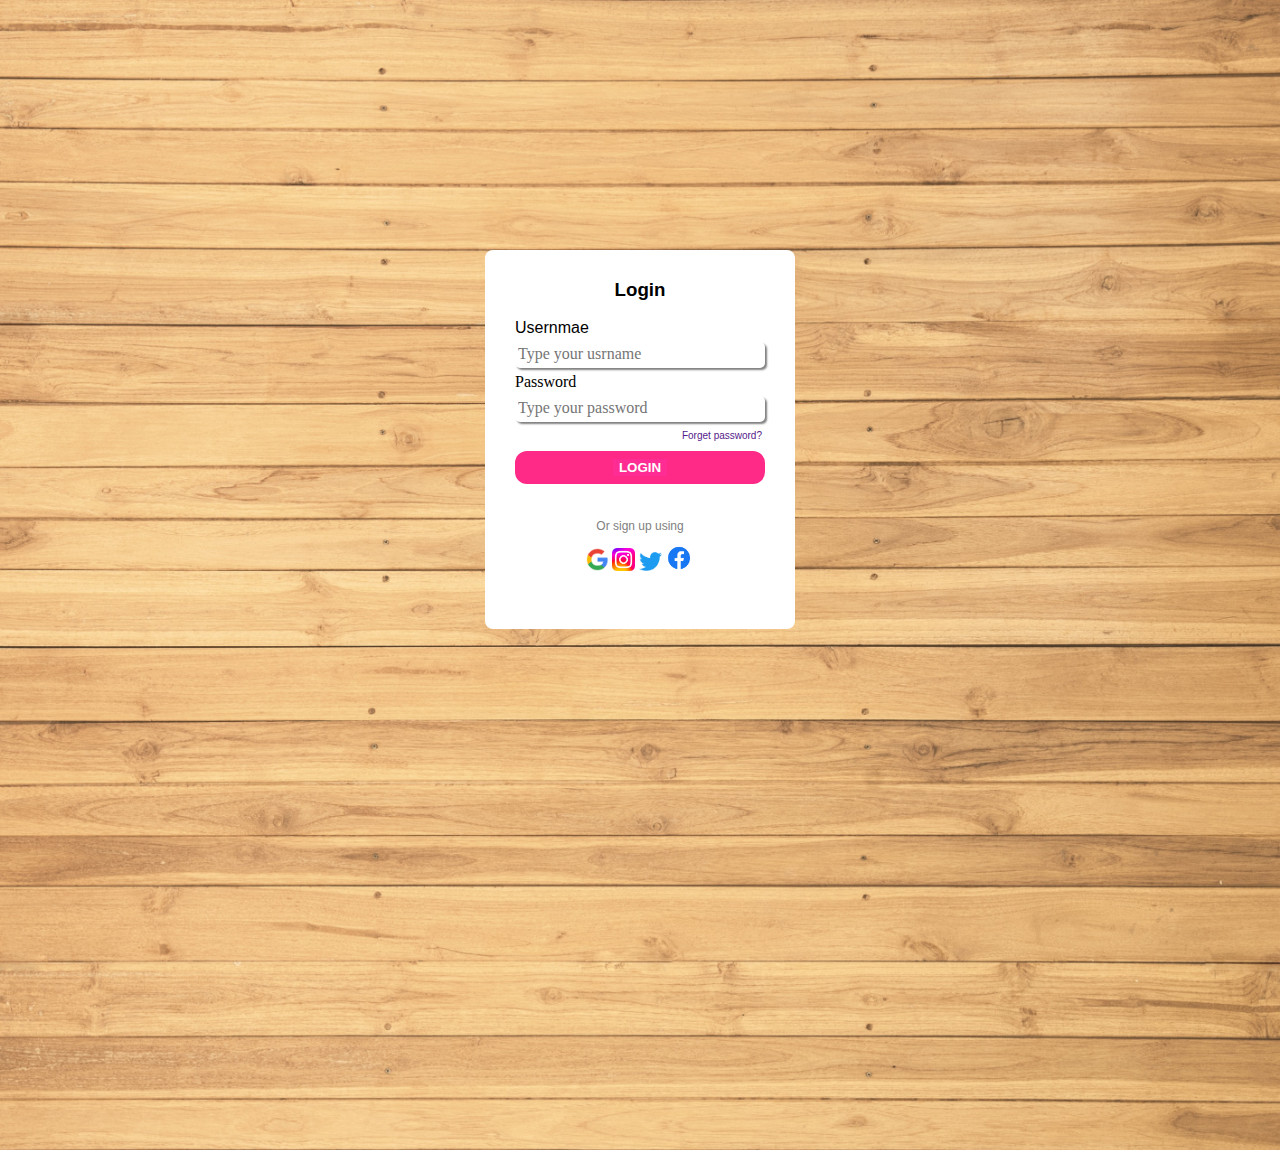
<file: image/index.html>
<!DOCTYPE html>
<html lang="en">

<head>
    <meta charset="UTF-8" />
    <meta http-equiv="X-UA-Compatible" content="IE=edge" />
    <meta name="viewport" content="width=device-width, initial-scale=1.0" />
    <title>Login Page</title>
    <link rel="stylesheet" href="signup1.css" />
</head>

<body>
    
    <div class="logindiv">
        <h3>Login</h3>
        <form action="">
            <div class="ipt">
                <label for="username" class="txtlabel">Usernmae</label>
                <i class="fa-solid fa-user"></i>
                <input type="text" class="placeicon" name="username" id="usename"
                    placeholder="Type your usrname" />
            </div>
            <div class="ipt">
                <label for="password" class="placeicon">Password</label>
                <input type="password" class="placeicon" name="password" id="password"
                    placeholder="Type your password" />
            </div>
            <div class="forgetpass">
                <a href="">Forget password?</a>
            </div>
            <div class="btn">
                <button type="submit">LOGIN</button>
            </div>
            <div class="others">
                <p> Or sign up using</p>
                <div class="socialmedia-login">
                    <img class="google" src="./google1.png" alt="google login">
                    <img class="insta" src="./instagram.png" alt="instagram login">
                    <img class="twitter" src="./twitter.png" alt="twitter login">
                    <img class="facebook" src="./facebook.png" alt="facebook login">
                </div>
            </div>
        </form>
    </div>
</body>

</html>
</file>
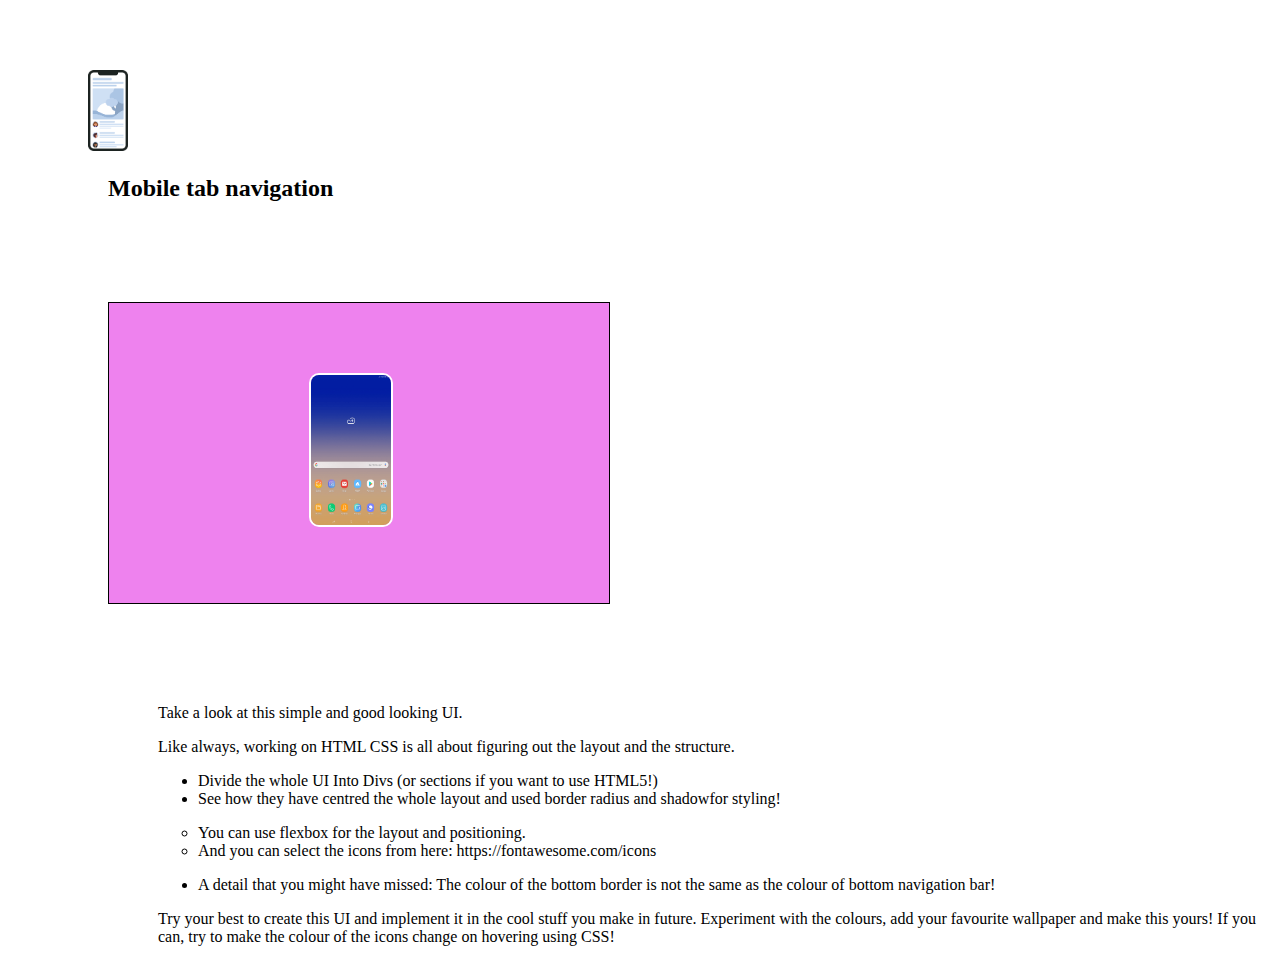
<file: MyProject.html>
<!DOCTYPE html>
<html lang="en">
<head>
   
    <title>MyProject</title>
    <style>
        .image{
            margin-left: 80px;
            margin-top: 70px;
           
        }
    </style>
   
</head>
<body>
    <div class="image">
        <img src="./image/iphone.jpg" alt="mobile image" width="40px;">
    </div>
    <div style="margin-left: 100px; margin-top: 5px;font-family: verdana;">
       <h2> Mobile tab navigation</h2>
    </div>
    <div style="background-color: violate; border: 1px solid black; width:500px; height: 300px; margin: 100px; background-color: violet;">
        <img src="./image/tab.jpg" alt="phoneimage" height="150px;" width="80px" style="margin-left:40%;margin-top:70px; margin-bottom: 10px; margin-right: 50px; border-radius: 10px;border:2px solid white;">
    </div>
    <div style="margin-left: 150px;">
        <p>
            Take a look at this simple and good looking UI.
        </p>
        <p>
            Like always, working on HTML CSS is all about figuring out the layout and the structure.
        </p>
        <ul>
            <li>
                Divide the whole UI Into Divs (or sections if you want to use HTML5!)
            </li>
            <li>
                See how they have centred the whole layout and used border radius and shadowfor styling!
            </li>
           
        </ul>
        <ul type="circle">
            <li>
                You can use flexbox for the layout and positioning.
            </li>
            <li>
                And you can select the icons from here: https://fontawesome.com/icons
            </li>
        </ul>
        <ul>
            <li>
                A detail that you might have missed: The colour of the bottom border is not the
                same as the colour of bottom navigation bar! 
            </li>
        </ul>
        Try your best to create this UI and implement it in the cool stuff you make in future.
Experiment with the colours, add your favourite wallpaper and make this yours!
If you can, try to make the colour of the icons change on hovering using CSS!
    </div>
    
</body>
</html>
</file>
<file: image/signup1.css>
body{
    background:url("./bg1.jpg");
    font-family: arial ,'Times New Roman', Times, serif;
    /* background-color: #ff2987; */
    height: 100vh;
    background-size: cover;
    background-repeat: no-repeat;
    margin: 0;
    padding: 0;
   
    
}
.logindiv{
    background-color: rgba(255,255,255,1);
    width: 250px;
    margin:250px auto;
    padding: 10px 30px 20px;
    border-radius: 8px;
}
.logindiv h3{
    text-align: center;
    font-weight: bold;
    max-height: 800px;
}
.logingdiv .txtlabel{
    display: block;
    padding: 3px;
    font-size: 14px;
}
.logindiv .ipt input{
    padding: 3px 3px 5px;
    width: 100%;
    box-sizing: border-box;
    font-size: 16px;
    border-radius: 5px;
    box-shadow: 2px 2px 2px gray;
    border:none;
    margin: 5px 0px;
}
.logindiv .forgetpass{
    text-align: right;
    font-size: 10px;
    margin:3px;
}
.btn{
    display: block;
    width: 100%;
    font-size: 14px;
    margin:10px 0px;
    box-sizing: border-box;
    text-align: center;
    padding: 8px 8px;
    cursor: pointer;
    background-color: #ff2987;
    border-radius: 12px;
}
.logindiv button{
    background-color: #ff2c94;
    border:none;
    font-family: Arial, 'Times New Roman', Times, serif;
    color: white;
    font-weight: bold;

}
.btn:hover{
    opacity: 0.7;

}
.others{
    color:gray;
    font-size: 12px;
    text-align: center;
    margin:35px 0px;
}
img{
    display: inline;

}
.insta{
    width: 23px;

}
.google{
    width: 23px;

}
.twitter{
    width: 23px;
}
.facebook{
    width: 29px;
}
input:hover{
    background-color: aliceblue;
}
.forgetpass a{
    text-decoration: none;
}
.forgetpass:hover{
    text-decoration: underline;
}
.socialmedia-login:hover{
    cursor: pointer;
}
.placeicon{
    font-family:verdana;
}
</file>
